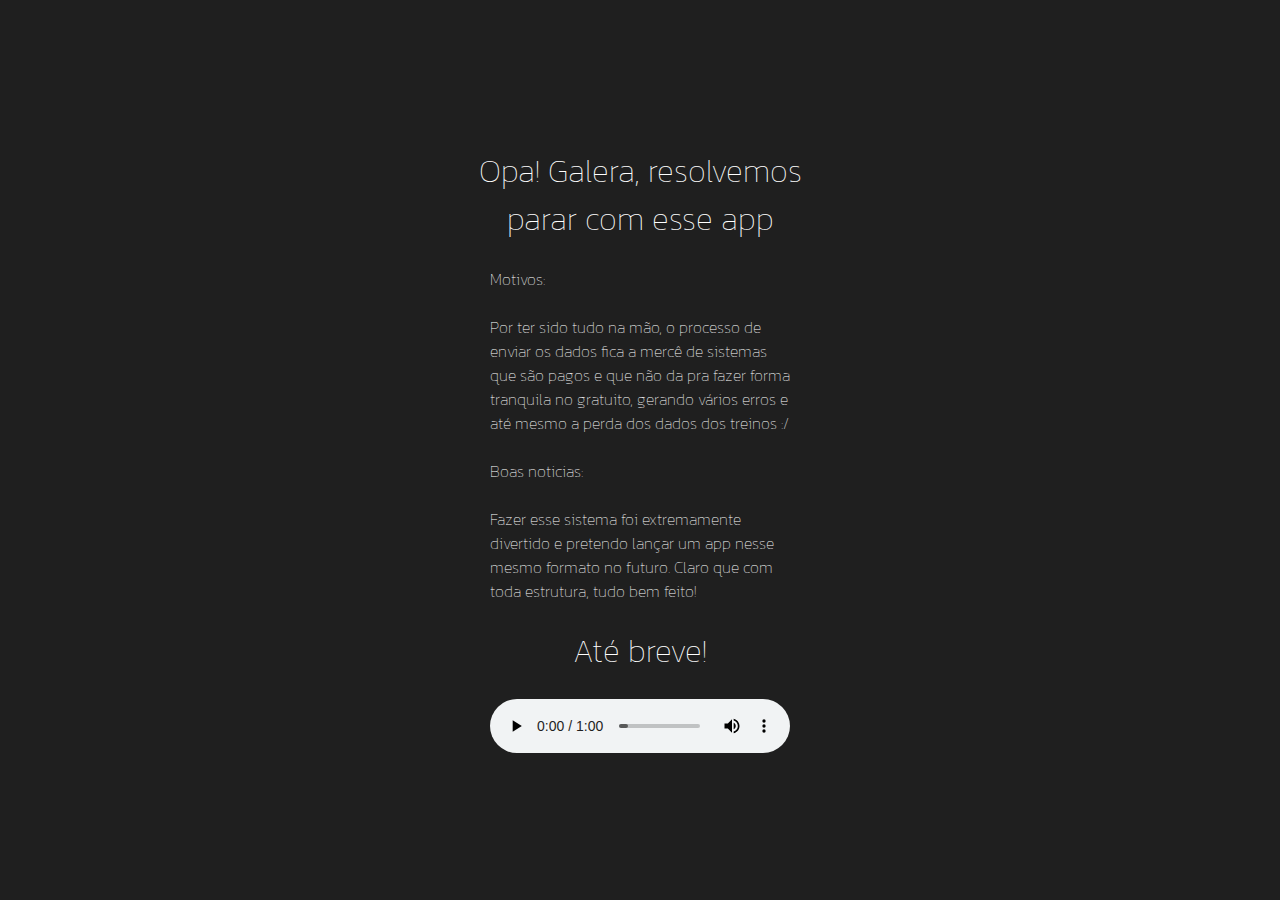
<file: index.html>
<!DOCTYPE html>
<html lang="pt-br">
<head>
    <meta charset="UTF-8">
    <meta name="viewport" content="width=device-width, initial-scale=1.0">
    <link rel="icon" type="image/x-icon" href="/Assets/icon-gymgame.ico">
    <link rel="stylesheet" href="/Css/style.css">
    <title>GymCoin Wallet</title>
    
</head>
<body>
    <h1>Opa! Galera, resolvemos <br> parar com esse app</h1><br>
    <div class="aviso">
        <p>Motivos: <br><br>
            Por ter sido tudo na mão, o processo de enviar os dados fica a mercê de sistemas que são pagos 
            e que não da pra fazer forma tranquila no gratuito, gerando vários erros e até mesmo a perda
            dos dados dos treinos :/
        </p>
        <br>
        <p><strong>Boas noticias:</strong></p>
        <p><br>
            Fazer esse sistema foi extremamente divertido e pretendo
            lançar um app nesse mesmo formato no futuro.
            Claro que com toda estrutura, tudo bem feito! 
        </p>
    </div><br>

    <h1>Até breve!</h1>
    <br>
    <audio autoplay="autoplay" controls="controls">
        <source src="/Gato pobre.mp3" type="audio/mp3" />
        seu navegador não suporta HTML5
        </audio>

    <script src="/Js/script.js"></script>


</body>
</html>
</file>
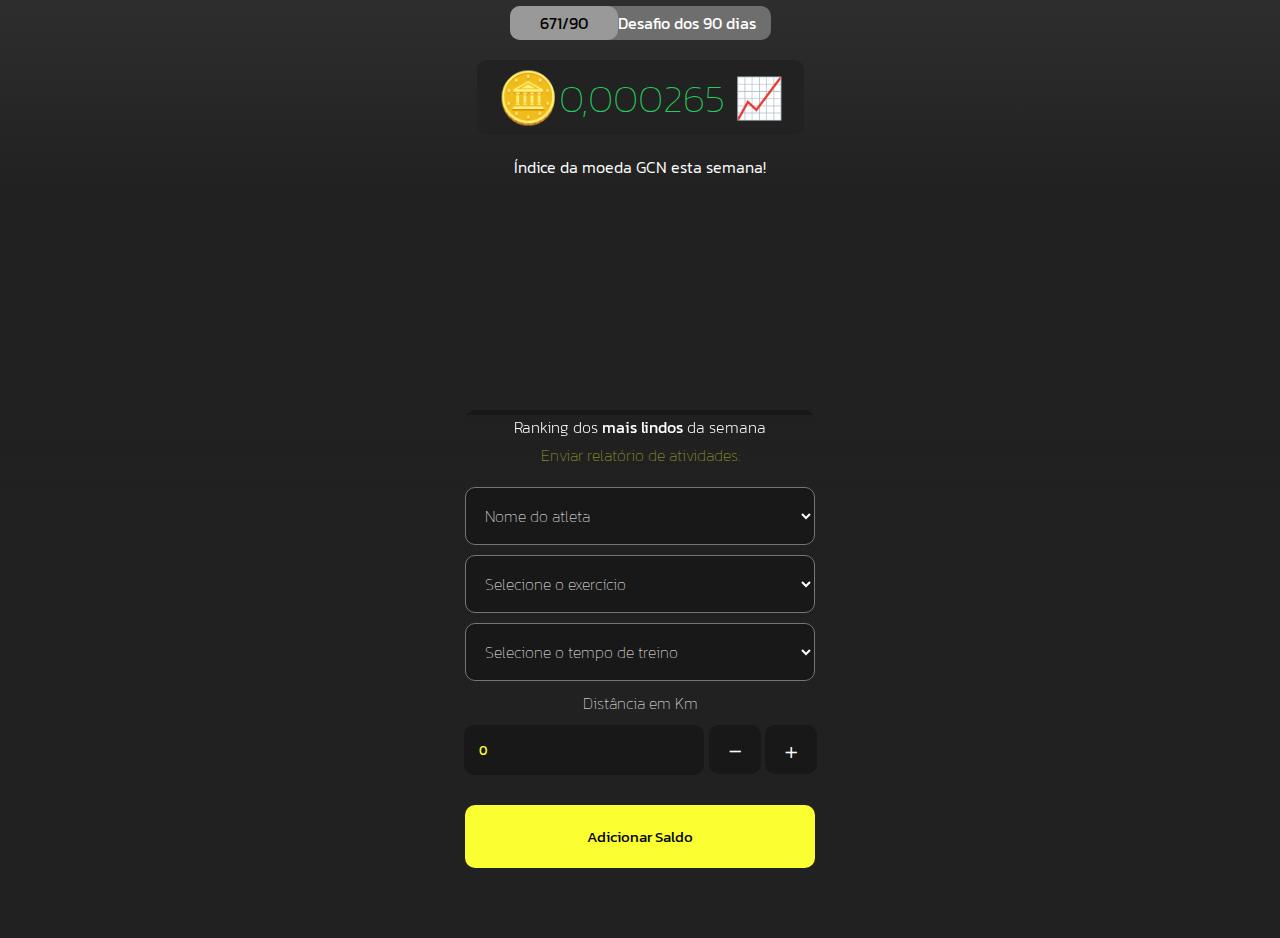
<file: apptest.html>
<!DOCTYPE html>
<html lang="pt-br">
<head>
    <meta charset="UTF-8">
    <meta name="viewport" content="width=device-width, initial-scale=1.0">
    <link rel="icon" type="image/x-icon" href="/Assets/icon-gymgame.ico">
    <link rel="stylesheet" href="/Css/style.css">
    <title>GymCoin Wallet</title>
<style>
  @import url('https://fonts.googleapis.com/css2?family=Kanit:ital,wght@0,100;0,200;0,300;0,400;0,500;0,600;0,700;0,800;0,900;1,100;1,200;1,300;1,400;1,500;1,600;1,700;1,800;1,900&display=swap');

* {
    margin: 0;
    padding: 0;
    box-sizing: border-box;
    font-family: "Kanit", sans-serif, 'Noto Color Emoji', 'Apple Color Emoji';
    font-weight: 100;
    font-style: normal;


}

:root {
    --bg: #212121;
    --fields: #181818;
    --camp: #999999;
    --yellow: #FBFF31;
    --up: #23CF5E;
    --down: #FB3636;
  }

  body {
    background-color: var(--bg);

  }

  .container {
    display: flex ;
    justify-content: center;
    align-items: center;


  }

  .contador {
    background-color: var(--camp);
    padding: 5px 30px;
    border-radius: 10px;
  }

  .heading {
    display: flex;
    align-items: center;
    background-color: #6e6e6e;
    border-radius: 10px;
    padding: 0 15px 0 0;
    color: black;

  }

  .moeda {
    color: var(--up);
    text-align: center;
    background: linear-gradient(180deg, rgb(48, 48, 48) 0%, rgba(33,33,33,1) 100%);
    width: 100vw;
    height: 230px;
    margin-bottom: 30px;
    padding-top: 30px;
    display: flex;
    flex-direction: column;
    justify-content: center;
    align-items: center;
    
    
  }

  h2 {
    font-size: 40px;
  }

  h3 {
    padding: 10px;
    border-radius: 10px;
    text-align: center;
    color: var(--up);
  }
 
  .conta {
    display: flex;
    align-items: center;
    font-size: larger;
    background-color: #222222;
    border-radius: 10px;
    padding: 0 20px;
    margin: 20px 0;

  }


  .moedinha {
    animation: coin-flip 2s infinite ease-in-out;
    transform-style: preserve-3d;
    perspective: 1000px;
    font-size: 50px;


  }

  @keyframes coin-flip {
    0% {
        transform: rotateY(0deg);
    }
    50% {
        transform: rotateY(180deg);
    }
    100% {
        transform: rotateY(360deg);
    }
}


  .info {
    text-align: center;
    display: flex;
    flex-direction: column;
    align-items: center;   
  }



  .valor {
    background-color: var(--camp);
    padding: 15px;
    border-radius: 10px;
    margin-bottom: 10px;
    width: 350px;

  }

  .inputs {
    color: white;

    background-color: var(--fields);
    padding: 15px;
    border-radius: 10px;
    margin-bottom: 10px;
    width: 350px;
  }

  form {
    display: flex;
    flex-direction: column;
    color: var(--yellow);
    align-items: center;
  }

  .fundos {
    background-color: var(--down);
    padding: 10px;
    width: 360px;
    border-radius: 10px;
    border: solid 1px #181818;

  }

  .enviar {
    background-color: var(--yellow);
    padding: 20px;
    width: 350px;
    border-radius: 10px;
    border: none;
    margin-top: 20px;
    transition: 0.3s;
  }

  .enviar:hover {
    background-color: var(--fields);
    padding: 20px;
    width: 350px;
    border-radius: 10px;
    border: none;
    margin-top: 20px;
    cursor: pointer;
  }

  .adicionar-km {
    display: flex;
    gap: 5px;
  }

  .controle {
    padding: 2px 19px;
    background-color: var(--fields);
    border: none;
    color: white;
    border-radius: 10px;
    font-size: 30px;
    font-weight: 200;
  }

  .controle:active {
    background-color: #6e6e6e;
    cursor: pointer;
  }

  .tempo {
    background-color: var(--fields);
    padding: 15px;
    border-radius: 10px;
    margin-bottom: 10px;
    width: 240px;
    color: var(--yellow);
    font-weight: 400;
    border: none;
  }

  .participante {
    display: flex;
    background-color: var(--fields);
    border-radius: 10px;
    width: 350px;
    padding: 20px;
    align-items: center;
    justify-content: center;
    gap: 20px;
    margin-bottom: 10px;
    text-align: left;
    color: var(--yellow);
   

  }

  .participantes {

    display: flex;
    flex-direction: column;
    align-items: center;
  }


  #Hilquias { order: 0; }
  #Duda { order: 1; }
  #Dudu { order: 2; }
  #adriano { order: 3; }
  #Polo { order: 4; }
  #Cris { order: 5; }
  #Geo { order: 6; }
  #Carlos { order: 7; }
  #Jamili { order: 8; }
  #Junior { order: 9; }
  #Paloma { order: 10; }
  #Rafa { order: 11; }

  .gcn {
    background-color: #000000;
    padding: 4px 10px;
    color: var(--yellow);
    font-weight: 400;
    border-radius: 8px;
  }


.gamb {
  width: 100vw;
  height: 70px;
  background: linear-gradient(180deg, rgba(33,33,33,1) 0%, rgba(33,33,33,0) 100%);
  position: absolute;
  z-index: 1;
}

.lindos {
  display: inline-block;
  animation: pop 2s infinite;
}
@keyframes pop {
  0%, 100% {
      transform: scale(1);
  }
  50% {
      transform: scale(1.1);
  }
}
  .ranking {
    /* Estilos existentes */
    background-color: var(--bg);
    padding: 200px 20px 0 20px;
    border-radius: 10px;
    margin-top: 20px;
    border: none;
    margin: 0 5%;
    text-align: center;
    display: flex;
    flex-direction: column;
    align-items: center;
    position: relative;
    /* Estilos para o efeito de colapso */
    max-height: calc(100vh / 3); /* Define a altura máxima como 1/3 da viewport */
    overflow: hidden; /* Esconde o conteúdo que excede a altura máxima */
    transition: max-height 0.3s ease-in-out; /* Adiciona uma transição suave */
    /* Adiciona o gradiente fixo no topo */
 
  }

  

  .relogio {
    padding: 10px;
    background-color: var(--bg);
    border: solid 1px #3d3d3d;
    color: #FBFF31;
    border-radius: 10px;
    margin: 20px 0;
    width: 360px;
  }


</style>
    
</head>
<body>
    <div class="container">



            <div class="moeda">
                <div class="heading">
                    <div style="color:black; font-weight: 400;" class="contador" id="contador">0/90</div>
    
                    <p style="font-weight:400;">ㅤDesafio dos 90 dias</p>
                </div>
               <div class="conta"> 
                <div class="moedinha">🪙</div>
                <h2>0,000265 📈</h2>
            </div>
            <p style="font-weight: 300;">Índice da moeda GCN esta semana!</p></div>
        </div>



        <div class="gamb" style="text-align: center; color: white; font-weight: 200;">Ranking dos       <span class="lindos" style="font-weight: 400;"> mais lindos</span>    da semana</div>

         <!--Ranking semanal inicio-->

     <div class="ranking" style="color: white;">



        <div class="participantes"> <!-- DIV Participante-->
            <!--Participante-->
            <div " id="hilquias" class="participante">
                <div class="position" style="font-weight: 400; ">#1</div>
                <img src="/Assets/Avatar/hilquias.jpg" style="width: 50px; border-radius: 100%;" alt="">
                <div class="name-box">
                    <p class="part">Hilquias Alcântara</p>
                    <p class="gcn">🪙 0,000085 GCN</p>
                </div>
            </div>
            <!--Participante end-->
        
            <!--Participante-->
            <div id="Duda" class="participante">
                <div class="position" style="font-weight: 400; ">#2</div>
                <img src="/Assets/Avatar/eduarda.jpg" style="width: 50px; border-radius: 100%;" alt="">
                <div class="name-box">
                    <p class="part">Eduarda Samanta</p>
                    <p class="gcn">🪙 0,000060 GCN</p>
                </div>
            </div>
            <!--Participante end-->
        
            <!--Participante-->
            <div id="Dudu" class="participante">
                <div class="position" style="font-weight: 400; ">#3</div>
                <img src="/Assets/Avatar/eduardo.jpg" style="width: 50px; border-radius: 100%;" alt="">
                <div class="name-box">
                    <p class="part">Eduardo Sullivan</p>
                    <p class="gcn">🪙 0,000055 GCN</p>
                </div>
            </div>
            <!--Participante end-->
        
            <!--Participante-->
            <div id="adriano" class="participante">
                <div class="position" style="font-weight: 400; ">#4</div>
                <img src="/Assets/Avatar/adriano.jpg" style="width: 50px; border-radius: 100%;" alt="">
                <div class="name-box">
                    <p class="part">Adriano Matheus</p>
                    <p class="gcn">🪙 0,000025 GCN</p>
                </div>
            </div>
            <!--Participante end-->
        
            <!--Participante-->
            <div id="Polo" class="participante">
                <div class="position" style="font-weight: 400; ">#5</div>
                <img src="/Assets/Avatar/geo.jpg" style="width: 50px; border-radius: 100%;" alt="">
                <div class="name-box">
                    <p class="part">Geison Soares</p>
                    <p class="gcn">🪙 0,000015 GCN</p>
                </div>
            </div>
            <!--Participante end-->
        
            <!--Participante-->
            <div id="Cris" class="participante">
                <div class="position" style="font-weight: 400; ">#6</div>
                <img src="/Assets/Avatar/cris.jpg" style="width: 50px; border-radius: 100%;" alt="">
                <div class="name-box">
                    <p class="part">Cristhian Maciel</p>
                    <p class="gcn">🪙 0,000010 GCN</p>
                </div>
            </div>
            <!--Participante end-->
        
            <!--Participante-->
            <div id="Geo" class="participante">
                <div class="position" style="font-weight: 400; ">#7</div>
                <img src="/Assets/Avatar/geo.jpg" style="width: 50px; border-radius: 100%;" alt="">
                <div class="name-box">
                    <p class="part">Geovana</p>
                    <p class="gcn">🪙 0,000010 GCN</p>
                </div>
            </div>
            <!--Participante end-->
        
            <!--Participante-->
            <div id="Carlos" class="participante">
                <div class="position" style="font-weight: 400; ">#8</div>
                <img src="/Assets/Avatar/carlos.jpg" style="width: 50px; border-radius: 100%;" alt="">
                <div class="name-box">
                    <p class="part">Carlos Amaral</p>
                    <p class="gcn">🪙 0,000005 GCN</p>
                </div>
            </div>
            <!--Participante end-->
        </div>


        <!--Participante-->
        <div id="Jamili" class="participante">
            <div class="position" style="font-weight: 400; ">#9</div>
            <img src="/Assets/Avatar/jamili.jpg" style="width: 50px; border-radius: 100%;" alt="">
            <div class="name-box">
                <p class="part">Jamili</p>
                <p class="gcn">🪙 0,000000 GCN</p>
            </div>
        </div>
        <!--Participante end-->


        <!--Participante-->
        <div id="Junior" class="participante">
            <div class="position" style="font-weight: 400; ">#10</div>
            <img src="/Assets/Avatar/junior.jpg" style="width: 50px; border-radius: 100%;" alt="">
            <div class="name-box">
                <p class="part">Júnior</p>
                <p class="gcn">🪙 0,000000 GCN</p>
            </div>
        </div>
        <!--Participante end-->


        <!--Participante-->
        <div id="Paloma" class="participante">
            <div class="position" style="font-weight: 400; ">#11</div>
            <img src="/Assets/Avatar/polo.jpg" style="width: 50px; border-radius: 100%;" alt="">
            <div class="name-box">
                <p class="part">Paloma Gomes</p>
                <p class="gcn">🪙 0,000000 GCN</p>
            </div>
        </div>
        <!--Participante end-->


        <!--Participante-->
        <div id="Rafa" class="participante">
            <div class="position" style="font-weight: 400; ">#12</div>
            <img src="/Assets/Avatar/rafa.jpg" style="width: 50px; border-radius: 100%;" alt="">
            <div class="name-box">
                <p class="part">Rafaela Carvalho</p>
                <p class="gcn">🪙 0,000000 GCN</p>
            </div>
        </div>
        <!--Participante end-->

             </div> <!-- DIV Participante-->
    
    
       

    <!--formulário-->
         <form target="_blank" action="https://hook.us1.make.com/z1vg57w6d97opvuuz2q3i1ggwt3841ml">
              <!-- Campo que será automaticamente preenchido com a data -->
    
              <input  type="text" id="live-date" name="liveDate" readonly class="relogio" style="text-align: center; display: none; font-weight: 400; font-size: 16px; letter-spacing: 3px;">
              
           
            <label for="cars" style="margin: 20px 0">Enviar relatório de atividades:</label>
            <select style="font-size: 16px;" class="inputs" name="nomes" id="nomes">
                <option >Nome do atleta</option>
                <option value="adriano">Adriano</option>
                <option value="carlos">Carlos</option>
                <option value="cris">Cris</option>
                <option value="eduarda">Eduarda</option>
                <option value="eduardo">Eduardo</option>
                <option value="geison">Geison</option>
                <option value="geovana">Geovana</option>
                <option value="hilquias">Hilquias</option>
                <option value="jamili">Jamili</option>
                <option value="junior">Junior</option>
                <option value="paloma">Paloma</option>
                <option value="rafaela">Rafaela</option>
                <option value="test">_test</option>
              </select>
    
    
 
              <select style="font-size: 16px;" class="inputs" name="tipo" id="tipo">
                <option >Selecione o exercício</option>
                <option  value="Treino">Treino</option>
                <option  value="Cárdio">Cardio</option>
             </select>
    
            
             <select style="font-size: 16px;" class="inputs" name="preço" id="preço">
               <option >Selecione o tempo de treino</option>
               <option value="0,000005">30 - 40 min = 🪙 0,000005 GCN</option>
               <option value="0,000010">1:00 - 1:30 hrs = 🪙 0,000010 GCN</option>
               <option value="0,000020">2:00 - 2:30 hrs = 🪙 0,000020 GCN</option>
               <option value="0,000025">3:00 - 3:30 hrs = 🪙 0,000025 GCN</option>
            </select>
            <p style="margin-bottom: 10px;" >Distância em Km</p>
                <div class="adicionar-km">

                     <input value="0" min="0" class="tempo" type="number"  id="numero" name="distancia">
            
                    <div class="adc-btn">
                       
                        <button onclick="decrementar()" type="button" class="controle" id="divMenos">-</button>
                       
                        <button onclick="incrementar()" type="button" class="controle" id="divMais">+</button>
                    </div>

                    <script>
                        function incrementar() {
                         const numeroInput = document.getElementById('numero');
                          numeroInput.value = parseInt(numeroInput.value) + 1;
                            }

                    function decrementar() {
                const numeroInput = document.getElementById('numero');
                 numeroInput.value = parseInt(numeroInput.value) - 1;
                        }
                    </script>
                </div>
    
              <button style="font-weight: 400; font-size: 15px; position: sticky; bottom: 0; margin-bottom: 70px;" class="enviar" type="submit">Adicionar Saldo</button>
    
    
         </form>     <!--final do formulário-->


        






     </div>

   

    <script>
          // Função para formatar a data no formato DD/MM/AA HH:MM:SS
  function updateLiveDate() {
    const now = new Date();
    const day = String(now.getDate()).padStart(2, '0');
    const month = String(now.getMonth() + 1).padStart(2, '0'); // Mês começa do zero
    const year = String(now.getFullYear()).slice(2); // Apenas os dois últimos dígitos do ano
    const hours = String(now.getHours()).padStart(2, '0');
    const minutes = String(now.getMinutes()).padStart(2, '0');
    const seconds = String(now.getSeconds()).padStart(2, '0');

    const formattedDate = `${day}/${month}/${year}`;
    document.getElementById("live-date").value = formattedDate;
}

        // Função que inicia a atualização automática a cada 1 segundo
        function startLiveDateUpdate() {
          updateLiveDate(); // Atualiza a data imediatamente
          setInterval(updateLiveDate, 1000); // Atualiza a cada 1000 ms (1 segundo)
      }

      // Inicia a função ao carregar a página
      window.onload = startLiveDateUpdate;

 // Define a data de início (próxima segunda-feira)
 const dataInicio = new Date('2024-09-23'); // Altere a data conforme necessário
 const totalDias = 90;

 function atualizarContador() {
     const dataAtual = new Date();
     const diffTime = Math.abs(dataAtual - dataInicio);
     const diasPassados = Math.floor(diffTime / (1000 * 60 * 60 * 24));
     const diasRestantes = Math.max(0, totalDias - diasPassados);

     document.getElementById('contador').innerText = `${diasPassados}/${totalDias}`;
 }

 atualizarContador();
 setInterval(atualizarContador, 1000 * 60 * 60); // Atualiza a cada hora





// adicionar number 

/*
const ranking = document.querySelector('.ranking');

ranking.addEventListener('click', () => {
  ranking.classList.toggle('expanded');
}); */


const rankingDiv = document.querySelector('.ranking');


// Função para fazer o scroll automático
function autoScroll() {
    const scrollHeight = rankingDiv.scrollHeight; // Altura total do conteúdo
    const clientHeight = rankingDiv.clientHeight; // Altura visível da div

    // Verifica se o conteúdo é maior que a altura visível
    if (scrollHeight > clientHeight) {
        rankingDiv.scrollBy({
            top: 1, // Mover para baixo
            behavior: 'smooth' // Rolagem suave
        });

        // Reinicia o scroll se chegar ao final
        if (rankingDiv.scrollTop + clientHeight >= scrollHeight) {
            rankingDiv.scrollTop = 0; // Reinicia para o topo
        }
    }
}

// Chama a função de scroll automático a cada 50ms
setInterval(autoScroll, 50);
    </script>
</body>
</html>
</file>
<file: Css/style.css>
@import url('https://fonts.googleapis.com/css2?family=Kanit:ital,wght@0,100;0,200;0,300;0,400;0,500;0,600;0,700;0,800;0,900;1,100;1,200;1,300;1,400;1,500;1,600;1,700;1,800;1,900&display=swap');

* {
    margin: 0;
    padding: 0;
    box-sizing: border-box;
    font-family: "Kanit", sans-serif, 'Noto Color Emoji', 'Apple Color Emoji';
    font-weight: 100;
    font-style: normal;


}

body {
  background-color: rgb(31, 31, 31);
  width: 100vw;
  height: 100vh;
  display: flex;
  flex-direction: column;
  justify-content: center;
  align-items: center;

}

h1, p {
  color: white;
  text-align: center;
}

p {
  max-width: 300px;
  text-align: start;
}
</file>
